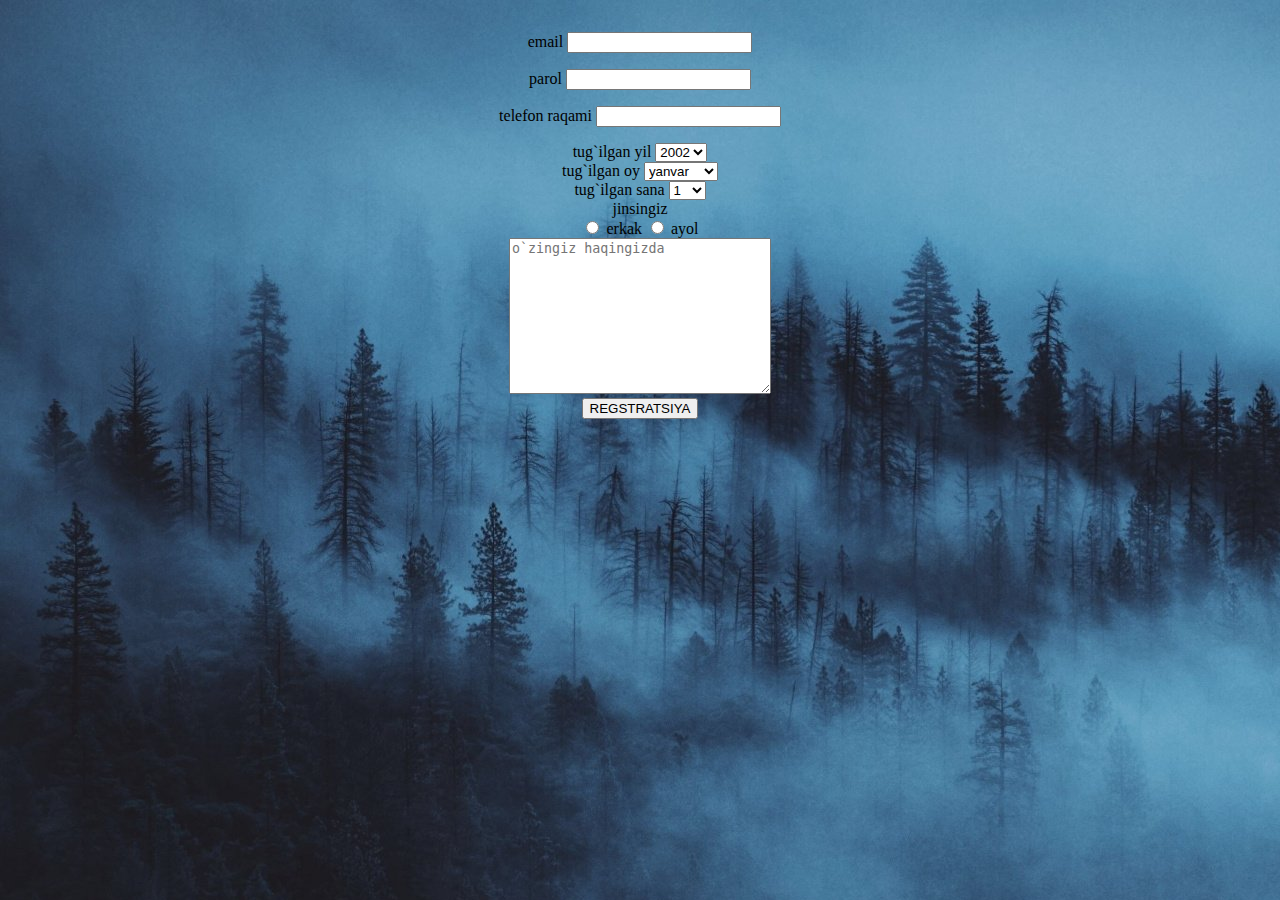
<file: reg.html>
<!DOCTYPE html>
<html lang="en">
<head>
    <meta charset="UTF-8">
    <meta name="viewport" content="width=device-width, initial-scale=1.0">
    <meta http-equiv="X-UA-Compatible" content="ie=edge">
    <title>AVTO.UZ</title>
    <link rel="stylesheet" href="reg1.css">
</head>
<body>
    <form action="">
      <p align="center">
          <label>email</label>
          <input type="email"> </p>
    <p align="center"><label>parol</label>
    <input type="password"></p>
         <p align="center">
             <label>telefon raqami</label>
            <input type="number"></p>
         <p align="center">tug`ilgan yil
             
            <select>
                <option value="">2002</option>
                <option value="">2001</option>
                <option value="">2000</option>
                <option value="">1999</option>
                <option value="">1998</option>
                <option value="">1997</option>
                <option value="">1996</option>
                <option value="">1995</option>
                <option value="">1994</option>
                <option value="">1993</option>
                <option value="">1992</option>
                <option value="">1991</option>
                <option value="">1990</option>
                <option value="">1989</option>
                <option value="">1988</option>
                <option value="">1987</option>
                <option value="">1986</option>
                <option value="">1985</option>
                <option value="">1984</option>
                <option value="">1983</option>
                <option value="">1982</option>
                <option value="">1981</option>
                <option value="">1980</option>
                <option value="">1979</option>
                <option value="">1978</option>
                <option value="">1976</option>
            </select><br>
           tug`ilgan oy
            <select>
                <option value="">yanvar</option>
                <option value="">fevral</option>
                <option value="">mart</option>
                <option value="">aprel</option>
                <option value="">may</option>
                <option value="">iyun</option>
                <option value="">iyul</option>
                <option value="">avgust</option>
                <option value="">sentyabr</option>
                <option value="">oktyabr</option>
                <option value="">dekabr</option>
            </select><br>
            tug`ilgan sana
            <select>
                <option value="">1</option>
                <option value="">2</option>
                <option value="">3</option>
                <option value="">4</option>
                <option value="">5</option>
                <option value="">6</option>
                <option value="">6</option>
                <option value="">7</option>
                <option value="">8</option>
                <option value="">9</option>
                <option value="">10</option>
                <option value="">11</option>
                <option value="">12</option>
                <option value="">13</option>
                <option value="">14</option>
                <option value="">15</option>
                <option value="">16</option>
                <option value="">17</option>
                <option value="">18</option>
                <option value="">19</option>
                <option value="">20</option>
                <option value="">21</option>
                <option value="">22</option>
                <option value="">23</option>
                <option value="">24</option>
                <option value="">25</option>
                <option value="">26</option>
                <option value="">27</option>
                <option value="">28</option>
                <option value="">29</option>
                <option value="">30</option>
                <option value="">31</option>
            </select><br>jinsingiz<br>
            <input type="radio">
            <label>erkak</label>
            <input type="radio">
            <label>ayol</label><br>
            <textarea name="" id="" cols="30" rows="10" placeholder="o`zingiz haqingizda"></textarea><br>
            <button type="submit">REGSTRATSIYA</button>
            
         </p>
         <p align="center"></p>
    
    </form>
</body>
</html>
</file>
<file: reg1.css>
body{
   height: 100%;
    background: url(uwp96873.jpeg);
    
    padding: 8px 8px 180px 8px;
}
</file>
